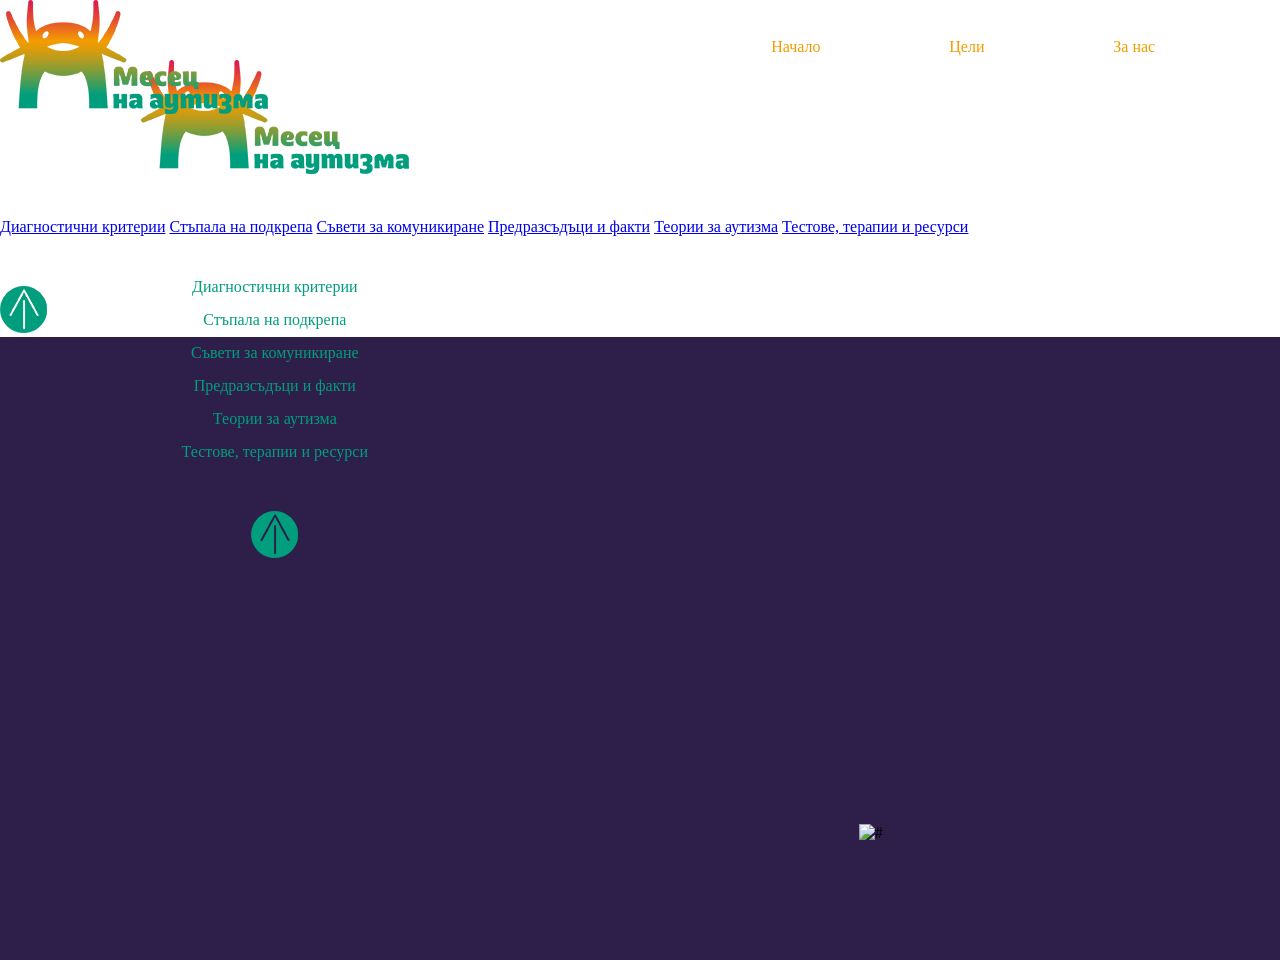
<file: index.html>
<!doctype html>
<html>
<head>
<meta charset="utf-8">
<meta name="viewport" content="width=device-width, initial-scale=1.0">
<title>autism-month</title>
<link rel="stylesheet" href="css\style.css">
</head>

<body>

<div id="wrapper">

	<div id="main-nav">
		<a href="index.html">Начало</a>
		<a href="celi.html">Цели</a>
		<a href="za-nas.html">За нас</a>

	</div>
    
        <div class="left-reollover" style="z-index:0">
        	<div class="logo">
				<img src="images\logo-deep-purple2.png" alt="logo-deep-purple">
            </div>  
			<div class="side-nav-rollover">
				<a href="diagnostiqni-kriterii.html">Диагностични критерии</a>
            	<a href="niva-na-texest.html">Стъпала на подкрепа</a>
            	<a href="syveti-za-komunikirane.html">Съвети за комуникиране</a>
            	<a href="predrazsydyci-i-fakti.html">Предразсъдъци и факти</a>
            	<a href="syvremenni-teorii-za-autizma.html">Теории за аутизма</a>
            	<a href="testove-terapii-i-resursi.html">Тестове, терапии и ресурси</a>
			</div>
            <div class="arrow">
				<img src="images\arrow-deep-purple1.png" alt="arrow-nav-button-deep-purple">
			</div>
		</div>
        
    <div class="deep-purple" style="height:38.938em;z-index:-32;position:relative">
    <div class="left-top" style="z-index:-31">
        	<div class="logo">
				<img src="images\logo-deep-purple2.png" alt="logo-deep-purple">
            </div>  
			<div class="side-nav-deep-purple">
				<a href="diagnostiqni-kriterii.html">Диагностични критерии</a>
            	<a href="niva-na-texest.html">Стъпала на подкрепа</a>
            	<a href="syveti-za-komunikirane.html">Съвети за комуникиране</a>
            	<a href="predrazsydyci-i-fakti.html">Предразсъдъци и факти</a>
            	<a href="syvremenni-teorii-za-autizma.html">Теории за аутизма</a>
            	<a href="testove-terapii-i-resursi.html">Тестове, терапии и ресурси</a>
			</div>
            <div class="arrow">
				<img src="images\arrow-deep-purple1.png" alt="arrow-nav-button-deep-purple">
			</div>
		</div>
        
		<div class="right">
			<h1></h1>
			<img class="#" scr="#" alt="#">
			<div class="one-big-text"></div>
			<div class="one-text"></div>
			<div class="three-text">
<!--
Кодираме дивовете в класа three-text
//-->
				<div></div>
				<div></div>
				<div></div>
			</div>
		</div>
	</div>

	<div id="footer"></div>
</div>

</body>
</html>
</file>
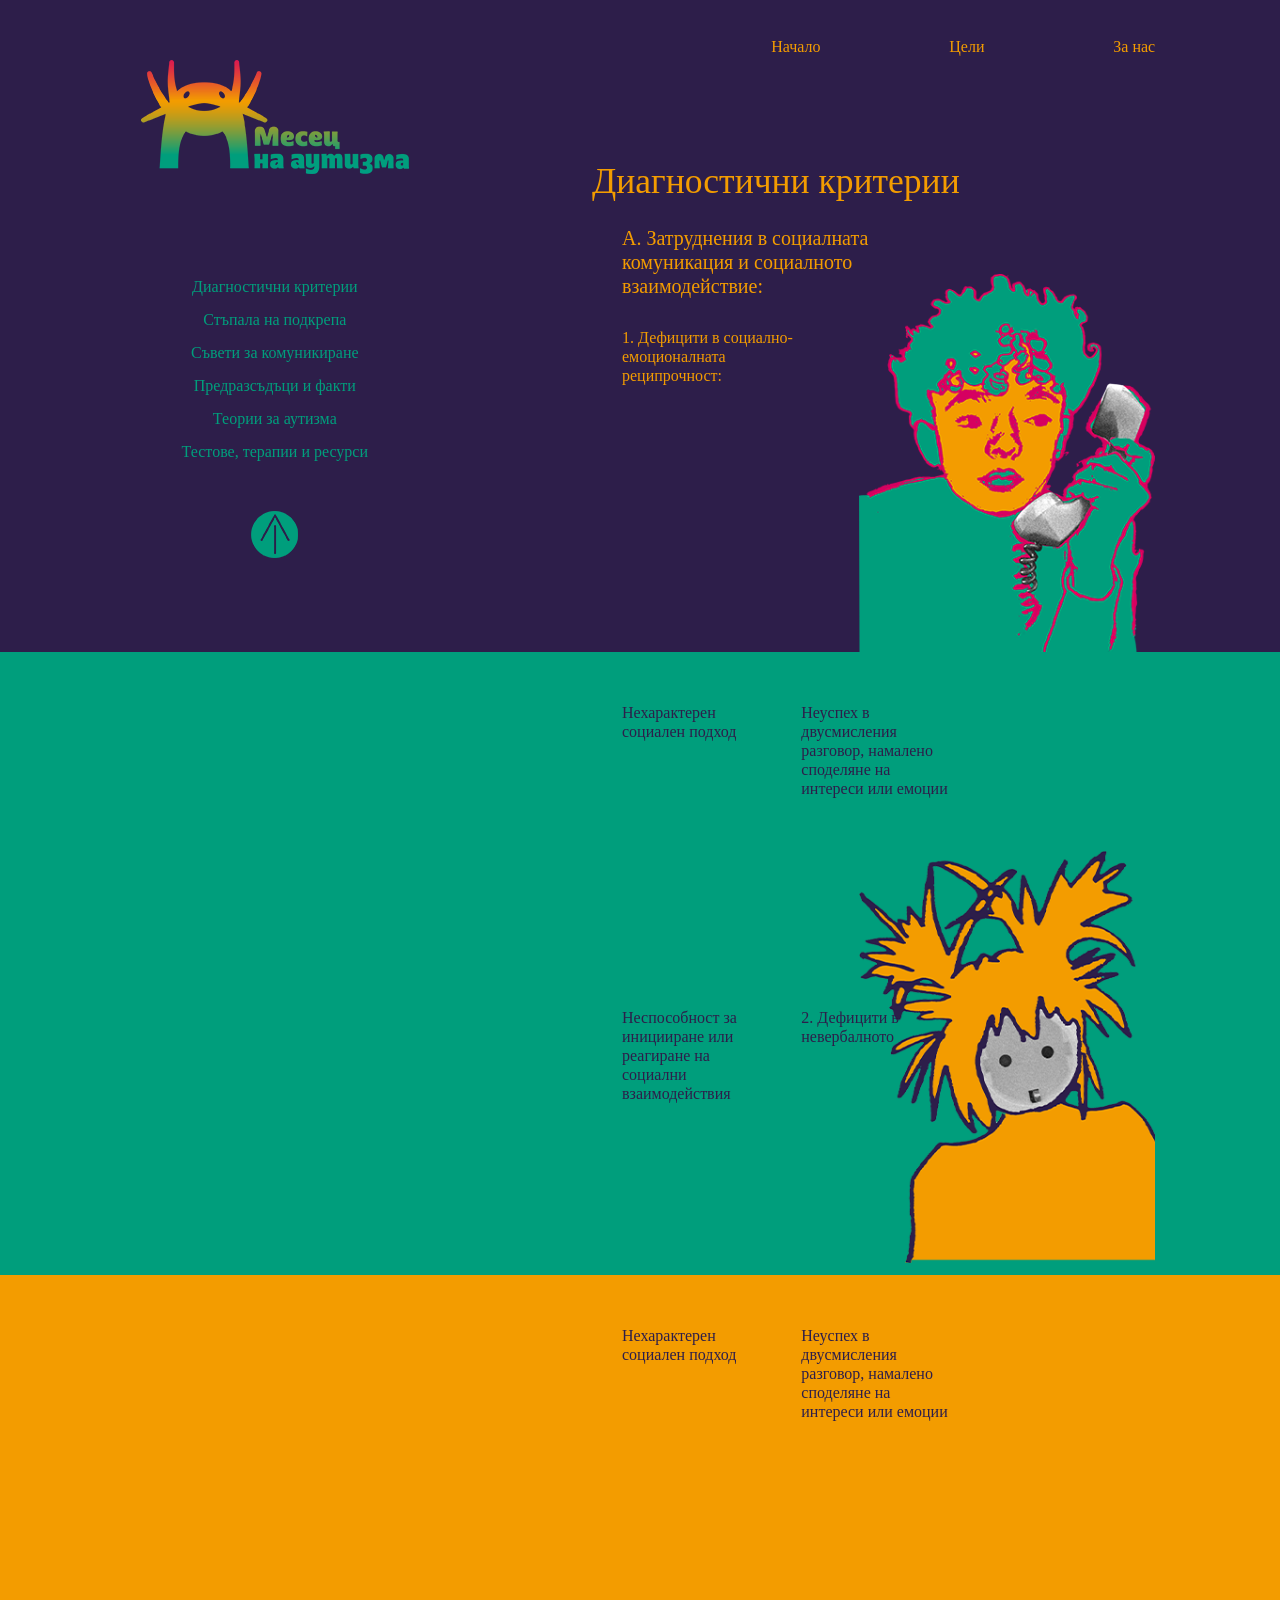
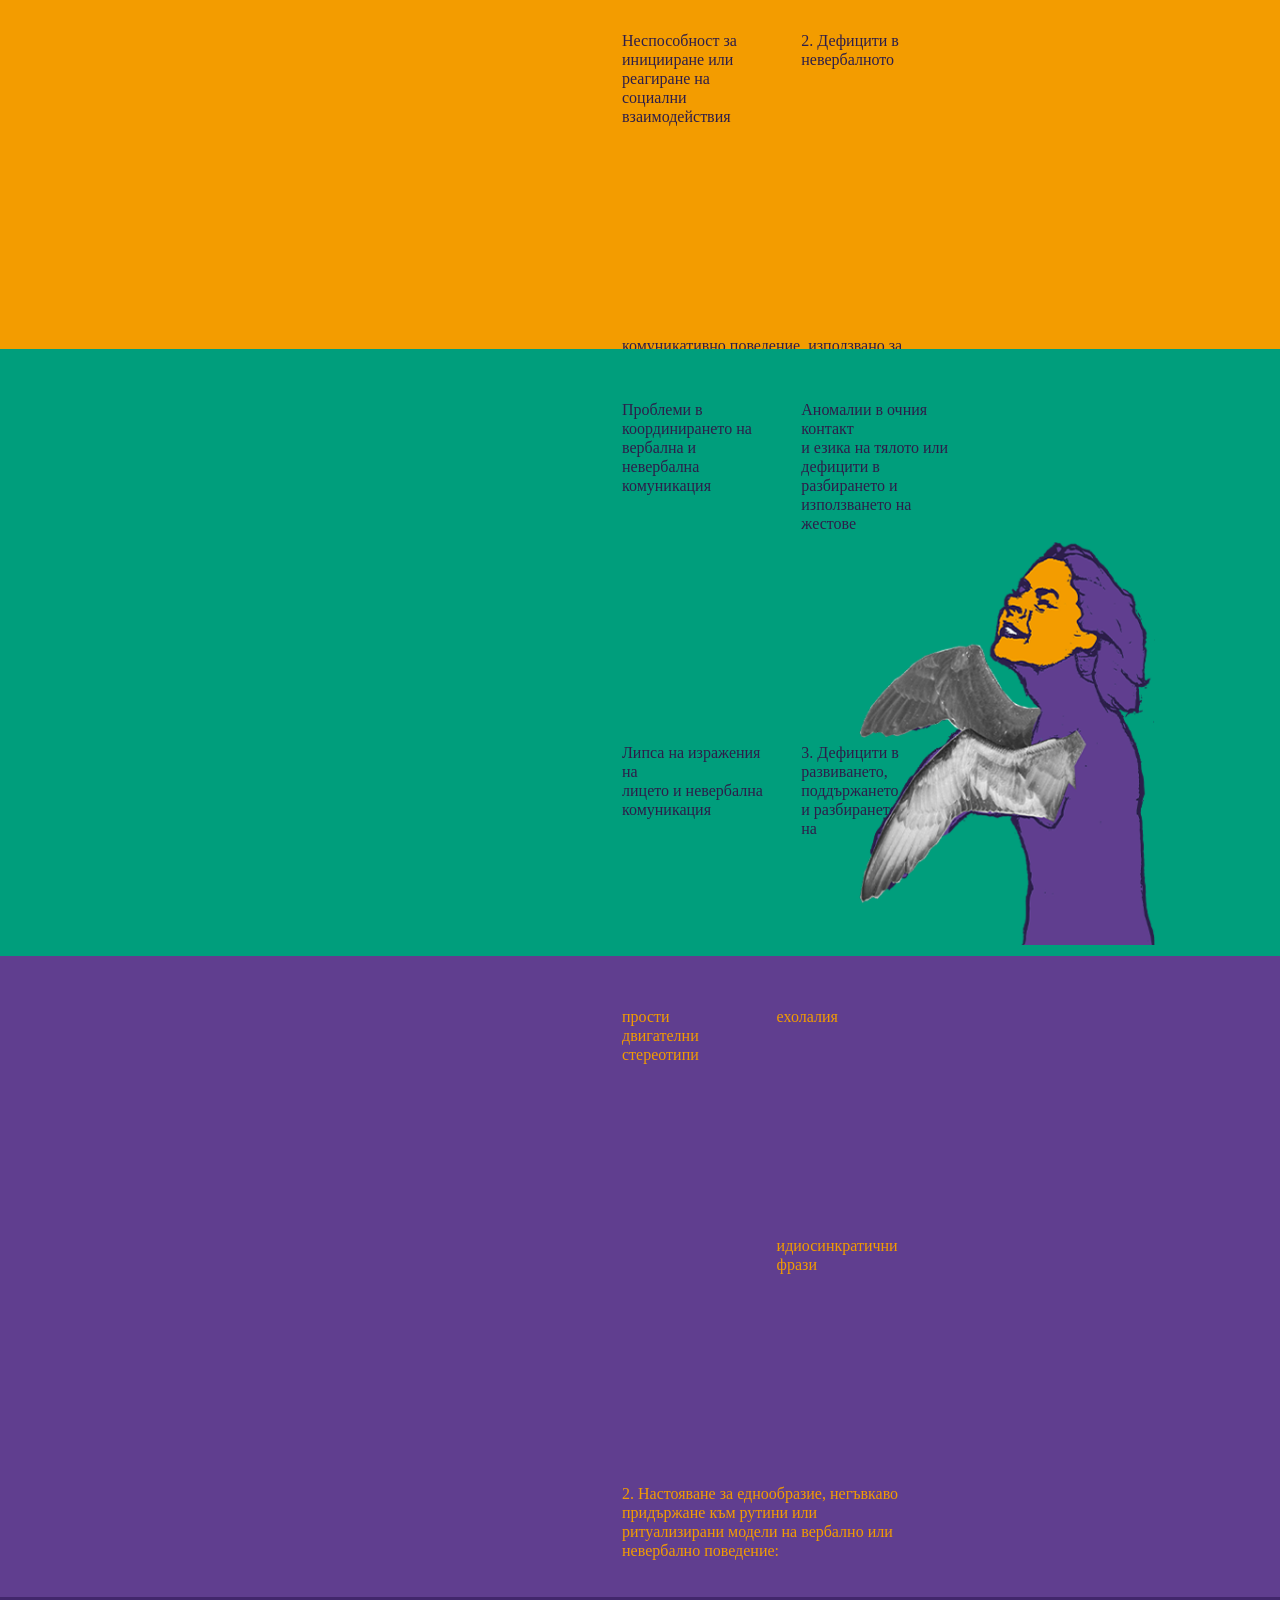
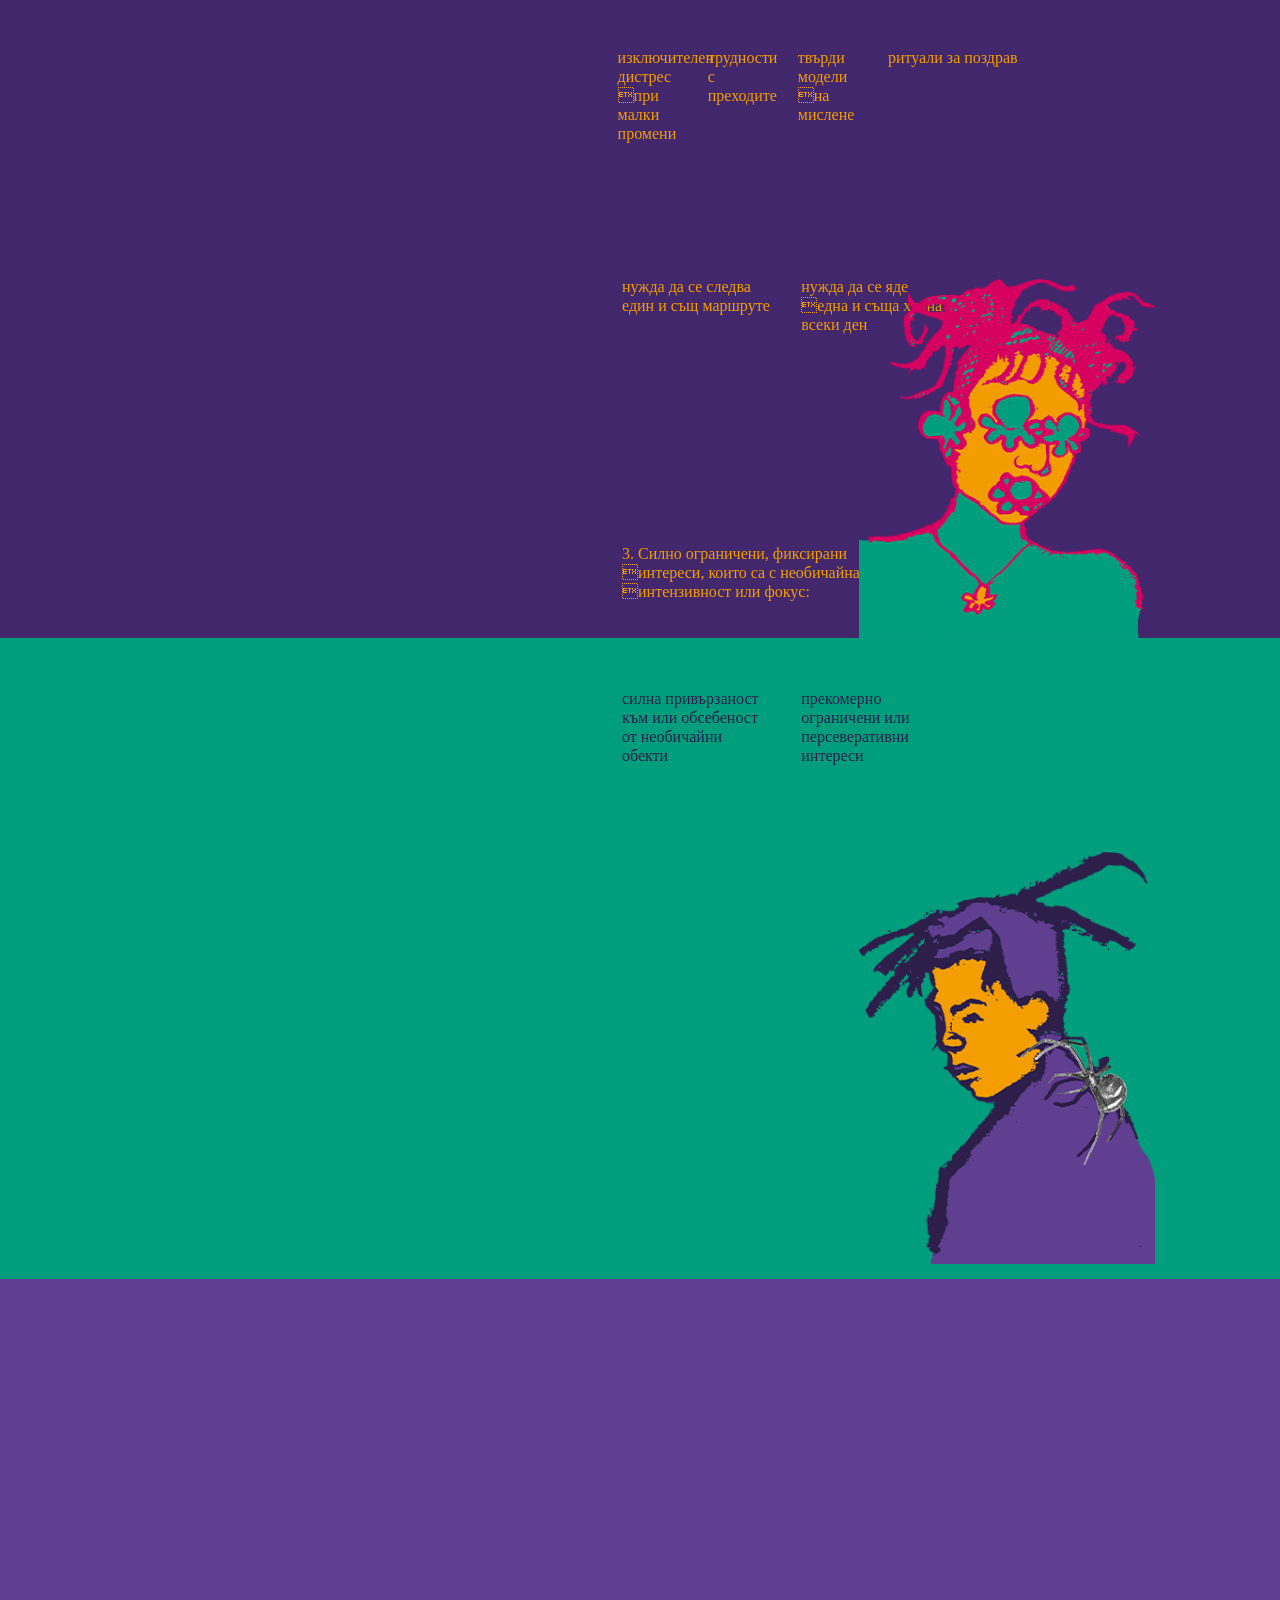
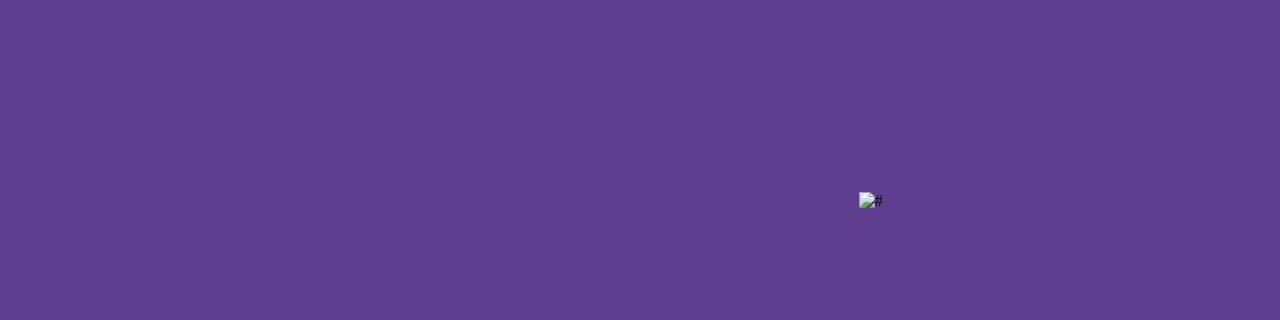
<file: diagnostiqni-kriterii.html>
<!doctype html>
<html>
<head>
<meta charset="utf-8">
<meta name="viewport" content="width=device-width, initial-scale=1.0">
<title>autism-month</title>
<link rel="stylesheet" href="css\style.css">
<style type="text/css">

</style>
</head>

<body>

<div id="wrapper">

	<div id="main-nav">
		<a href="index.html">Начало</a>
		<a href="celi.html">Цели</a>
		<a href="za-nas.html">За нас</a>

	</div>
    
    <div class="deep-purple" style="height:652px;z-index:-32;position:relative">
    <div class="left-top" style="z-index:-31">
        	<div class="logo">
				<img src="images\logo-deep-purple2.png" alt="logo-deep-purple">
            </div>  
			<div class="side-nav-deep-purple">
				<a href="diagnostiqni-kriterii.html">Диагностични критерии</a>
            	<a href="niva-na-texest.html">Стъпала на подкрепа</a>
            	<a href="syveti-za-komunikirane.html">Съвети за комуникиране</a>
            	<a href="predrazsydyci-i-fakti.html">Предразсъдъци и факти</a>
            	<a href="syvremenni-teorii-za-autizma.html">Теории за аутизма</a>
            	<a href="testove-terapii-i-resursi.html">Тестове, терапии и ресурси</a>
			</div>
            <div class="arrow">
				<img src="images\arrow-deep-purple1.png" alt="arrow-nav-button-deep-purple">
			</div>
		</div>
        
		
		<div class="right" style="padding-top:85px; height:534px">
        	<div class="text-block">
				<h1>Диагностични критерии</h1>
				<div class="one-big-text" style="width:282px">А. Затруднения в социалната комуникация и социалното взаимодействие:</div>
				<div class="one-text" style="width:205px">1. Дефицити в социално-емоционалната реципрочност:</div>
			</div>
            <img class="#" src="images\communication2.png" alt="communication-poster">
			
	  	</div>
	</div>
    
    <div class="green" style="height:623px;z-index:-30;position:relative">
		
        <div class="left" style="z-index:-29">
        
        <div class="left-visible">
        	<div class="logo">
				<img src="images\logo-green.png" alt="logo-green">
            </div>  
			<div class="side-nav-green">
				<a href="diagnostiqni-kriterii.html">Диагностични критерии</a>
            	<a href="niva-na-texest.html">Стъпала на подкрепа</a>
            	<a href="syveti-za-komunikirane.html">Съвети за комуникиране</a>
            	<a href="predrazsydyci-i-fakti.html">Предразсъдъци и факти</a>
            	<a href="syvremenni-teorii-za-autizma.html">Теории за аутизма</a>
            	<a href="testove-terapii-i-resursi.html">Тестове, терапии и ресурси</a>
			</div>
            <div class="arrow">
				<img src="images\arrow-green1.png" alt="arrow-nav-button-green">
			</div>
		</div>
	  </div>
		<div class="right" style="height:560px">
            
			<div class="text-block">
				<div class="three-text">
<!--
Кодираме дивовете в класа three-text
//-->
					<div>Нехарактерен социален подход</div>
					<div>Неуспех в двусмисления разговор, намалено <br> споделяне на интереси или емоции</div>
					<div>Неспособност за <br> иницииране или реагиране на социални взаимодействия</div>
				</div>
            	<div class="one-text" style="width:282px">2. Дефицити в невербалното комуникативно поведение, използвано за социално взаимодействие:</div>
			</div>
            <img src="images\eye-contact.png" alt="eye-contact-poster">
		</div>
	</div>
    
    <div class="yellow" style="height:674px;z-index:-12;position:relative">

		<div class="left" style="z-index:-11">
        <div class="left-visible">
        	<div class="logo">
				<img src="images\logo-yellow.png" alt="logo-yellow">
            </div>  
			<div class="side-nav-yellow">
				<a href="diagnostiqni-kriterii.html">Диагностични критерии</a>
            	<a href="niva-na-texest.html">Стъпала на подкрепа</a>
            	<a href="syveti-za-komunikirane.html">Съвети за комуникиране</a>
            	<a href="predrazsydyci-i-fakti.html">Предразсъдъци и факти</a>
            	<a href="syvremenni-teorii-za-autizma.html">Теории за аутизма</a>
            	<a href="testove-terapii-i-resursi.html">Тестове, терапии и ресурси</a>
			</div>
            <div class="arrow">
				<img src="images\arrow-yello1.png" alt="arrow-nav-button-yellow">
			</div>
		</div>
        </div>
		<div class="right">
            
            <div class="text-block">
				<div class="three-text">
<!--
Кодираме дивовете в класа three-text
//-->
					<div>Нехарактерен <br> социален подход</div>
					<div>Неуспех в двусмисления <br> разговор, намалено <br> споделяне на интереси или емоции</div>
					<div>Неспособност за <br> иницииране или реагиране на социални взаимодействия</div>
            	</div>
				<div class="one-text" style="width:282px">2. Дефицити в невербалното комуникативно поведение, използвано за социално взаимодействие:</div>
			</div>
			<img alt="#">
            
		</div>
	</div>
    
    <div class="green" style="height:607px;z-index:-10;position:relative">

		<div class="left" style="z-index:-9">
        <div class="left-visible">
        	<div class="logo">
				<img src="images\logo-green.png" alt="logo-green">
            </div>  
			<div class="side-nav-green">
				<a href="diagnostiqni-kriterii.html">Диагностични критерии</a>
            	<a href="niva-na-texest.html">Стъпала на подкрепа</a>
            	<a href="syveti-za-komunikirane.html">Съвети за комуникиране</a>
            	<a href="predrazsydyci-i-fakti.html">Предразсъдъци и факти</a>
            	<a href="syvremenni-teorii-za-autizma.html">Теории за аутизма</a>
            	<a href="testove-terapii-i-resursi.html">Тестове, терапии и ресурси</a>
			</div>
            <div class="arrow">
				<img src="images\arrow-green1.png" alt="arrow-nav-button-green">
			</div>
		</div>
        </div>
		<div class="right" style="height:545px">
            
            <div class="text-block">
				<div class="three-text">
<!--
Кодираме дивовете в класа three-text
//-->
					<div>Проблеми в <br> координирането на <br> вербална и невербална <br> комуникация</div>
					<div>Аномалии в очния контакт <br> и езика на тялото или <br> дефицити в разбирането и използването на жестове</div>
					<div>Липса на изражения на <br> лицето и невербална <br> комуникация</div>
            	</div>
				<div class="one-text" style="width:282px">3. Дефицити в развиването, <br> поддържането и разбирането на <br> взаимоотношения:</div>
			</div>
			<img src="images\hand-flapping.png" alt="hand-flapping-poster">
            
		</div>
	</div>
    
    <div class="surface-purple" style="height:641px;z-index:-8;position:relative">

		<div class="left" style="z-index:-7">
        <div class="left-visible">
        	<div class="logo">
				<img src="images\logo-deep-purple2.png" alt="logo-surface-purple">
            </div>  
			<div class="side-nav-surface-purple">
				<a href="diagnostiqni-kriterii.html">Диагностични критерии</a>
            	<a href="niva-na-texest.html">Стъпала на подкрепа</a>
            	<a href="syveti-za-komunikirane.html">Съвети за комуникиране</a>
            	<a href="predrazsydyci-i-fakti.html">Предразсъдъци и факти</a>
            	<a href="syvremenni-teorii-za-autizma.html">Теории за аутизма</a>
            	<a href="testove-terapii-i-resursi.html">Тестове, терапии и ресурси</a>
			</div>
            <div class="arrow">
				<img src="images\arrow-deep-purple1.png" alt="arrow-nav-button-surface-purple">
			</div>
		</div>
        </div>
		<div class="right">
            
            <div class="text-block">
				<div class="three-text">
<!--
Кодираме дивовете в класа three-text
//-->
					<div>прости двигателни <br> стереотипи</div>
					<div>ехолалия</div>
					<div>идиосинкратични фрази</div>
            	</div>
				<div class="one-text" style="width:282px">2. Настояване за еднообразие, негъвкаво придържане към рутини или ритуализирани модели на вербално или невербално поведение:</div>
			</div>
			<img class="#" scr="#" alt="#">
            
		</div>
	</div>
    
    <div class="dark-purple" style="height: 641px;z-index:-6;position:relative">

		<div class="left" style="z-index:-5">
        <div class="left-visible">
        	<div class="logo">
				<img src="images\logo-deep-purple2.png" alt="logo-dark-purple">
            </div>  
			<div class="side-nav-dark-purple">
				<a href="diagnostiqni-kriterii.html">Диагностични критерии</a>
            	<a href="niva-na-texest.html">Стъпала на подкрепа</a>
            	<a href="syveti-za-komunikirane.html">Съвети за комуникиране</a>
            	<a href="predrazsydyci-i-fakti.html">Предразсъдъци и факти</a>
            	<a href="syvremenni-teorii-za-autizma.html">Теории за аутизма</a>
            	<a href="testove-terapii-i-resursi.html">Тестове, терапии и ресурси</a>
			</div>
            <div class="arrow">
				<img src="images\arrow-deep-purple1.png" alt="arrow-nav-button-dark-purple">
			</div>
		</div>
        </div>
		<div class="right" style="height: 590px">
            
            <div class="text-block">
				<div class="three-text-first">
					<div>изключителен дистрес при малки промени</div>
					<div>трудности с преходите</div>
					<div>твърди модели на мислене</div>
            	</div>
<div class="three-text">
					<div>ритуали за поздрав</div>
					<div>нужда да се следва един и същ маршруте</div>
					<div>нужда да се яде една и съща храна всеки ден</div>
            	</div>
				<div class="one-text" style="width:282px">3. Силно ограничени, фиксирани интереси, които са с необичайна интензивност или фокус:</div>
			</div>
			<img src="images\special-interests.png" alt="special-interests-poster">
            
		</div>
	</div>
    
    <div class="green" style="height:641px;z-index:-4;position:relative">
    
		<div class="left" style="z-index:-3">
        <div class="left-visible">
        	<div class="logo">
				<img src="images\logo-green.png" alt="logo-green">
            </div>  
			<div class="side-nav-green">
				<a href="diagnostiqni-kriterii.html">Диагностични критерии</a>
            	<a href="niva-na-texest.html">Стъпала на подкрепа</a>
            	<a href="syveti-za-komunikirane.html">Съвети за комуникиране</a>
            	<a href="predrazsydyci-i-fakti.html">Предразсъдъци и факти</a>
            	<a href="syvremenni-teorii-za-autizma.html">Теории за аутизма</a>
            	<a href="testove-terapii-i-resursi.html">Тестове, терапии и ресурси</a>
			</div>
            <div class="arrow">
				<img src="images\arrow-green1.png" alt="arrow-nav-button-green">
			</div>
		</div>
        </div>
	  <div class="right" style="height:575px">
            
        <div class="text-block">
				<div class="three-text">
					<div>силна привързаност към или обсебеност от необичайни обекти</div>
					<div>прекомерно ограничени или персеверативни интереси</div>
					<div></div>
            	</div>
		  <div class="one-text" style="width:282px"></div>
		  </div>
		  <img src="images\sensory-sensitivities.png" alt="sensory-sensitivities-poster">
            
		</div>
	</div>
    
    <div class="surface-purple" style="height:641px;z-index:-2;position:relative">

		<div class="left" style="z-index:-1">
        <div class="left-visible">
        	<div class="logo">
				<img src="images\logo-deep-purple2.png" alt="logo-surface-purple">
            </div>  
			<div class="side-nav-surface-purple">
				<a href="diagnostiqni-kriterii.html">Диагностични критерии</a>
            	<a href="niva-na-texest.html">Стъпала на подкрепа</a>
            	<a href="syveti-za-komunikirane.html">Съвети за комуникиране</a>
            	<a href="predrazsydyci-i-fakti.html">Предразсъдъци и факти</a>
            	<a href="syvremenni-teorii-za-autizma.html">Теории за аутизма</a>
            	<a href="testove-terapii-i-resursi.html">Тестове, терапии и ресурси</a>
			</div>
            <div class="arrow">
				<img src="images\arrow-deep-purple1.png" alt="arrow-nav-button-surface-purple">
			</div>
		</div>
        </div>
		<div class="right">
            
            <div class="text-block">
				<div class="three-text">
<!--
Кодираме дивовете в класа three-text
//-->
					<div></div>
					<div></div>
					<div></div>
            	</div>
				<div class="one-text" style="width:282px"></div>
			</div>
			<img class="#" scr="#" alt="#">
            
		</div>
	</div>

	<div id="footer"></div>
</div>

</body>
</html>
</file>
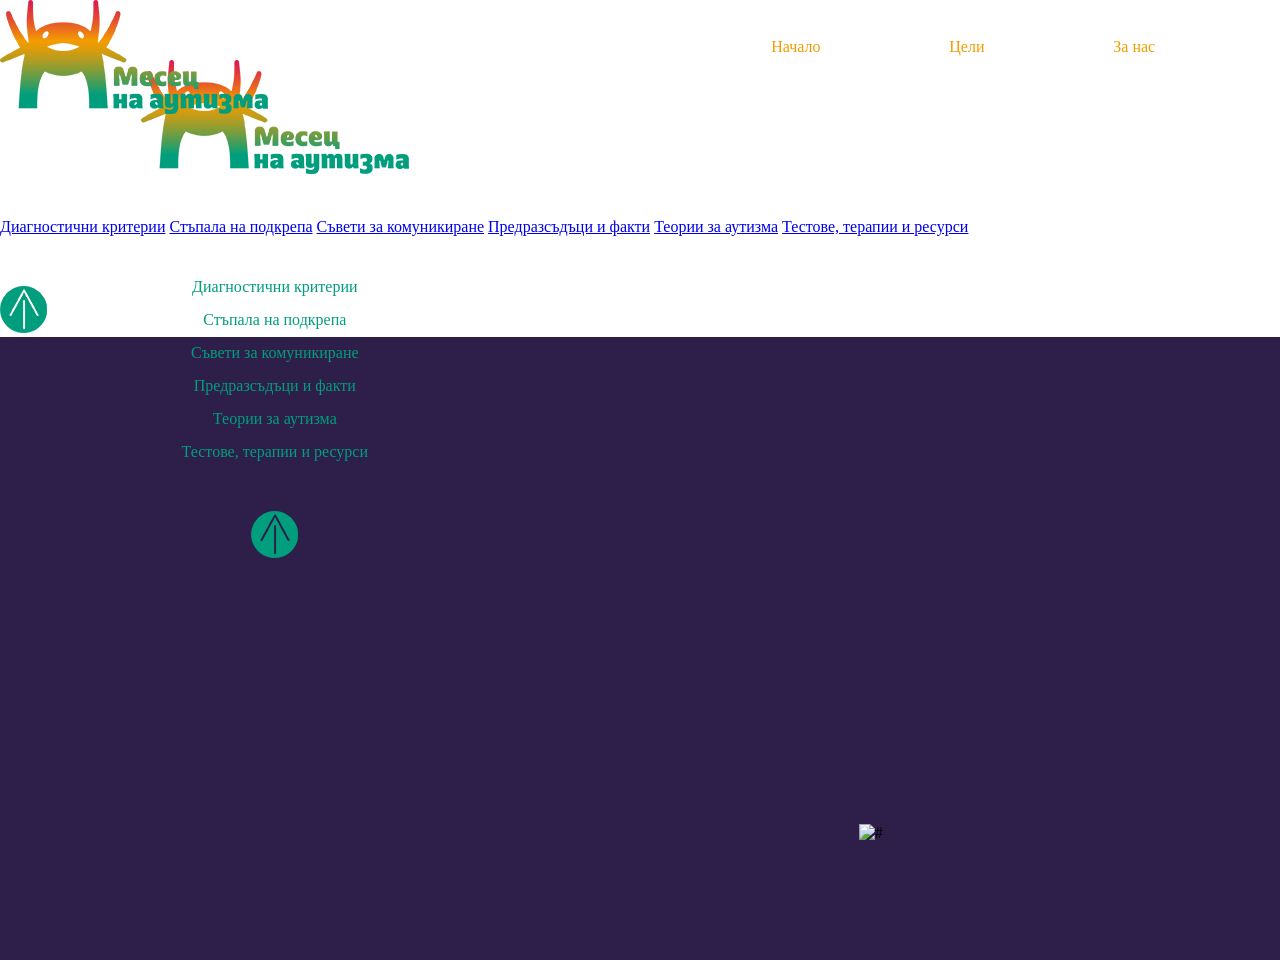
<file: nachalo.html>
<!doctype html>
<html>
<head>
<meta charset="utf-8">
<meta name="viewport" content="width=device-width, initial-scale=1.0">
<title>autism-month</title>
<link rel="stylesheet" href="css\style.css">
</head>

<body>

<div id="wrapper">

	<div id="main-nav">
		<a href="nachalo.html">Начало</a>
		<a href="celi.html">Цели</a>
		<a href="za-nas.html">За нас</a>

	</div>
    
        <div class="left-reollover" style="z-index:0">
        	<div class="logo">
				<img src="images\logo-deep-purple2.png" alt="logo-deep-purple">
            </div>  
			<div class="side-nav-rollover">
				<a href="diagnostiqni-kriterii.html">Диагностични критерии</a>
            	<a href="niva-na-texest.html">Стъпала на подкрепа</a>
            	<a href="syveti-za-komunikirane.html">Съвети за комуникиране</a>
            	<a href="predrazsydyci-i-fakti.html">Предразсъдъци и факти</a>
            	<a href="syvremenni-teorii-za-autizma.html">Теории за аутизма</a>
            	<a href="testove-terapii-i-resursi.html">Тестове, терапии и ресурси</a>
			</div>
            <div class="arrow">
				<img src="images\arrow-deep-purple1.png" alt="arrow-nav-button-deep-purple">
			</div>
		</div>
        
    <div class="deep-purple" style="height:38.938em;z-index:-32;position:relative">
    <div class="left-top" style="z-index:-31">
        	<div class="logo">
				<img src="images\logo-deep-purple2.png" alt="logo-deep-purple">
            </div>  
			<div class="side-nav-deep-purple">
				<a href="diagnostiqni-kriterii.html">Диагностични критерии</a>
            	<a href="niva-na-texest.html">Стъпала на подкрепа</a>
            	<a href="syveti-za-komunikirane.html">Съвети за комуникиране</a>
            	<a href="predrazsydyci-i-fakti.html">Предразсъдъци и факти</a>
            	<a href="syvremenni-teorii-za-autizma.html">Теории за аутизма</a>
            	<a href="testove-terapii-i-resursi.html">Тестове, терапии и ресурси</a>
			</div>
            <div class="arrow">
				<img src="images\arrow-deep-purple1.png" alt="arrow-nav-button-deep-purple">
			</div>
		</div>
        
		<div class="right">
			<h1></h1>
			<img class="#" scr="#" alt="#">
			<div class="one-big-text"></div>
			<div class="one-text"></div>
			<div class="three-text">
<!--
Кодираме дивовете в класа three-text
//-->
				<div></div>
				<div></div>
				<div></div>
			</div>
		</div>
	</div>

	<div id="footer"></div>
</div>

</body>
</html>
</file>
